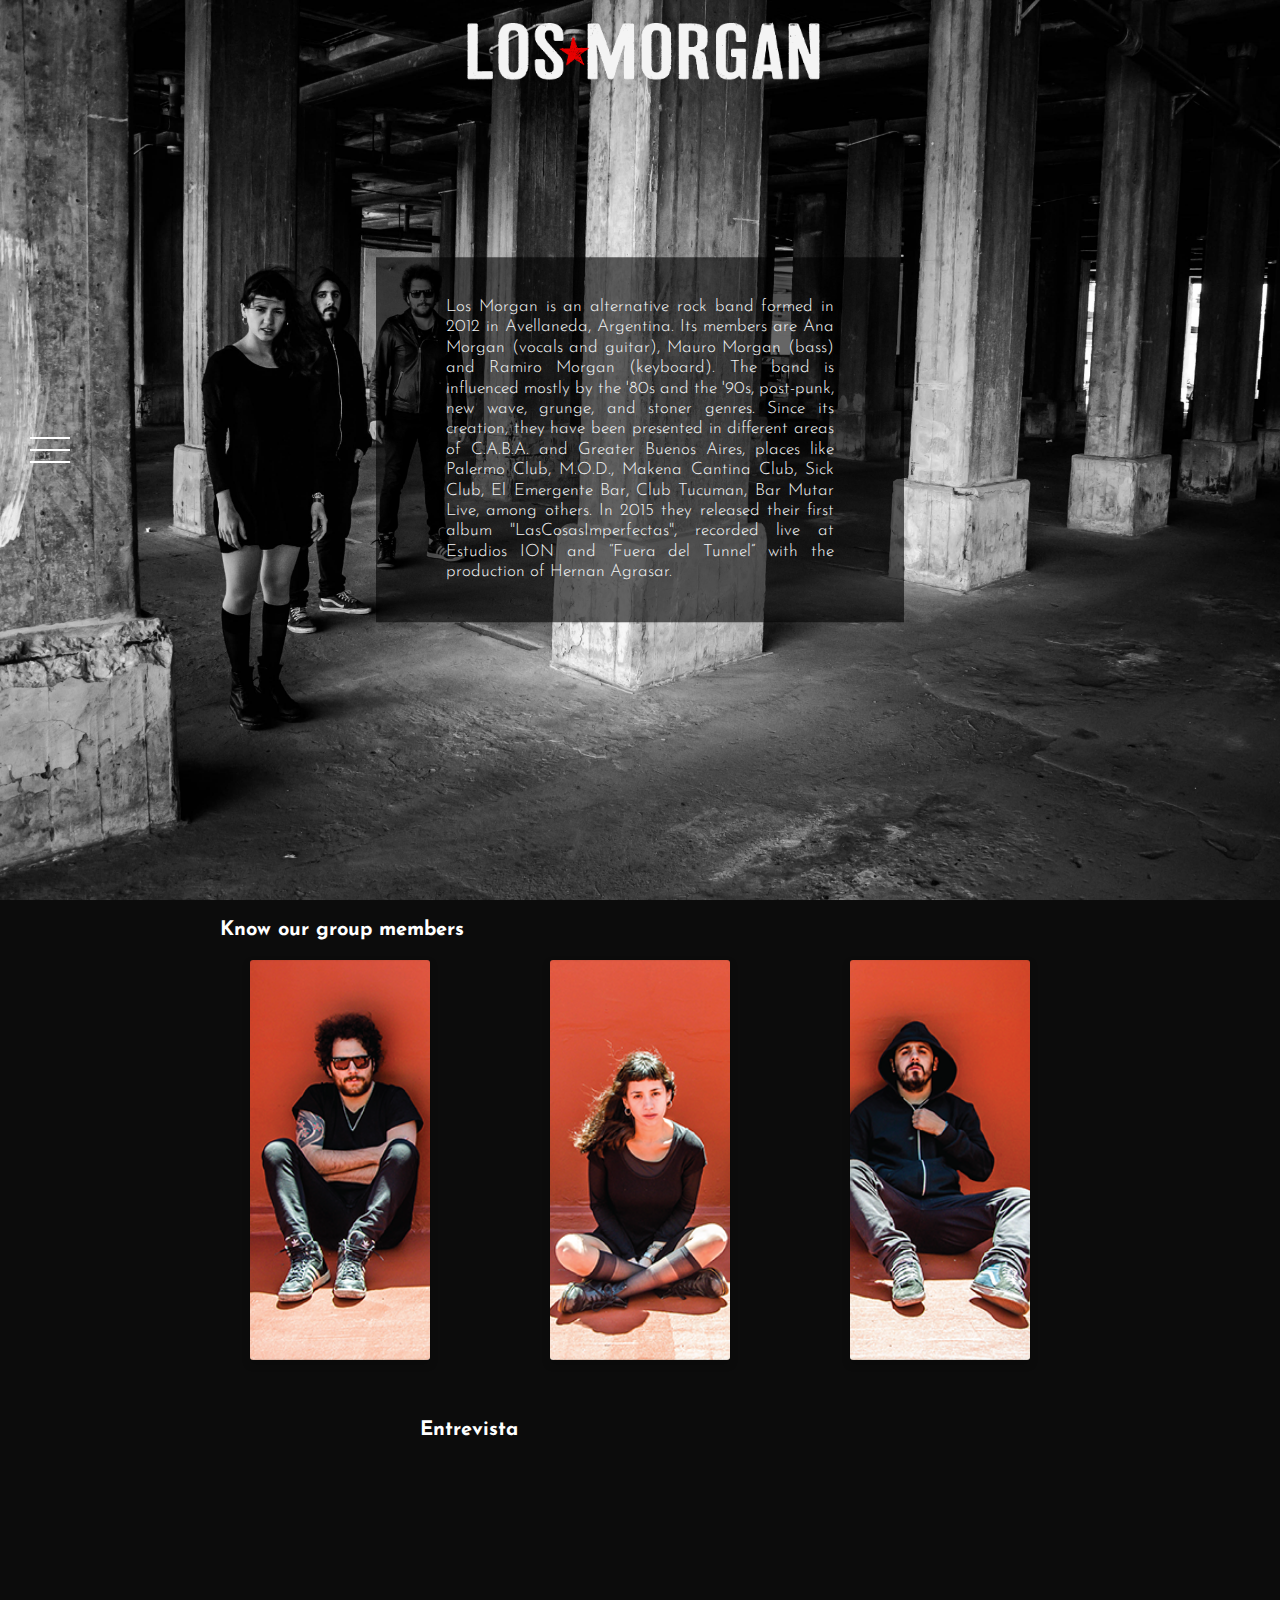
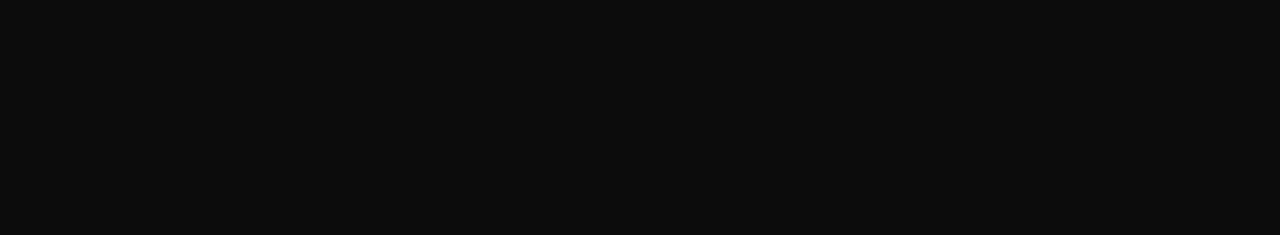
<file: about.html>
<!DOCTYPE html>
<html lang="en">

<head>
    <meta charset="UTF-8">
    <meta name="viewport" content="width=device-width, initial-scale=1.0">
    <meta http-equiv="X-UA-Compatible" content="ie=edge">
    <link rel="stylesheet" href="css/stylesheet.css">
    <link rel="stylesheet" href="https://use.fontawesome.com/releases/v5.8.2/css/all.css" integrity="sha384-oS3vJWv+0UjzBfQzYUhtDYW+Pj2yciDJxpsK1OYPAYjqT085Qq/1cq5FLXAZQ7Ay" crossorigin="anonymous">
    <title>LOS MORGAN</title>
</head>

<body>
    <header>
        <div class="bg-menu" id="bg-menu">
            <div class="line"></div>
            <div class="line"></div>
            <div class="line"></div>
        </div>

        <nav class="overlay">
            <button class="close-nav">X</button>
            <div class="links-wrapp">
                <a class="links-nav nav1" href="index.html">Home</a>
                <a class="links-nav nav2" href="about.html">About</a>
                <a class="links-nav nav3" href="contact.html">Contact</a>
            </div>
        </nav>
    </header>
    <aside>
        <a href="https://www.facebook.com/LosMorganOficial/" target="blanck"><i class="fab fa-facebook"></i></a>
        <a href="https://www.instagram.com/losmorgan/" target="blanck"><i class="fab fa-instagram"></i></a>
        <a href="https://open.spotify.com/artist/0NNrAVUvdZIYgZW58pdAWS" target="blanck"><i class="fab fa-spotify"></i></a>
    </aside>
    <main>
        <section class="about-screen">
            <div class="text-container">
                <a href="index.html"><img class="logo" src="img/logo.png" alt="logo"></a>

                <div class="text-overlay">
                    <p class="about-text">Los Morgan is an alternative rock band formed in 2012 in Avellaneda, Argentina. Its members are Ana Morgan (vocals and guitar), Mauro Morgan (bass) and Ramiro Morgan (keyboard). The band is influenced mostly by the '80s and the '90s,
                        post-punk, new wave, grunge, and stoner genres. Since its creation, they have been presented in different areas of C.A.B.A. and Greater Buenos Aires, places like Palermo Club, M.O.D., Makena Cantina Club, Sick Club, El Emergente
                        Bar, Club Tucuman, Bar Mutar Live, among others. In 2015 they released their first album "LasCosasImperfectas", recorded live at Estudios ION and “Fuera del Tunnel” with the production of Hernan Agrasar.
                    </p>
                </div>
            </div>
        </section>
        <section class="flip-card-wrapper">
            <h1>Know our group members</h1>
            <div class="flip-card-container">
                <div class="flip-card">
                    <div class="flip-card-inner">
                        <div class="flip-card-front card1">
                            <div></div>
                        </div>
                        <div class="flip-card-back">
                            <h1 class="flip-card-h1">Mauro Morgan</h2>
                                <h2>Bass</h1>
                            <h2>Buenos Aires, Argentina</h2>
                        </div>
                    </div>
                </div>
                <div class="flip-card">
                    <div class="flip-card-inner">
                        <div class="flip-card-front card2"></div>
                        <div class="flip-card-back">
                            <h1 class="flip-card-h1">Ana Morgan</h1>
                            <h2>Vocal and Guitar</h2>
                            <h2>Buenos Aires, Argentina</h2>
                        </div>
                    </div>
                </div>
                <div class="flip-card">
                    <div class="flip-card-inner">
                        <div class="flip-card-front card3"></div>
                        <div class="flip-card-back">
                            <h1 class="flip-card-h1">Roma Morgan</h1>
                            <h2>Drums</h2>
                            <h2>Buenos Aires, Argentina</h2>
                        </div>
                    </div>
                </div>
            </div>
        </section>
        <section class="about-video-wrapp">
            <h1 class="about-video-h1">Entrevista</h1>
            <div class="video-wrapper">
                <iframe width="560" height="315" src="https://www.youtube.com/embed/P8EkcT5EzbE" allow="accelerometer; autoplay; encrypted-media; gyroscope; picture-in-picture" allowfullscreen></iframe> </section>
    </main>

    <script src="script/script.js"></script>
</body>

</html>
</file>
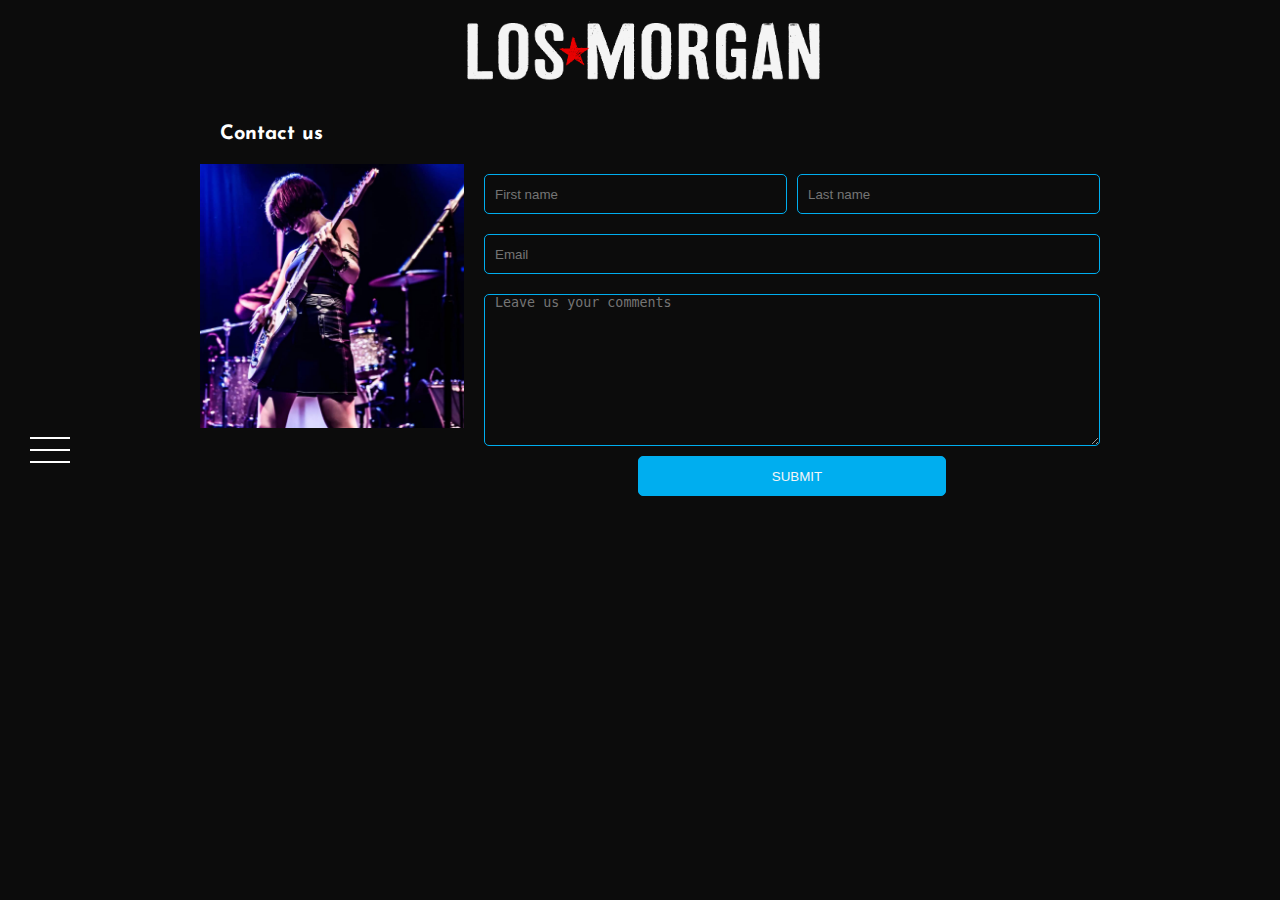
<file: contact.html>
<!DOCTYPE html>
<html lang="en">

<head>
    <meta charset="UTF-8">
    <meta name="viewport" content="width=device-width, initial-scale=1.0">
    <meta http-equiv="X-UA-Compatible" content="ie=edge">
    <link rel="stylesheet" href="css/stylesheet.css">
    <link rel="stylesheet" href="https://use.fontawesome.com/releases/v5.8.2/css/all.css" integrity="sha384-oS3vJWv+0UjzBfQzYUhtDYW+Pj2yciDJxpsK1OYPAYjqT085Qq/1cq5FLXAZQ7Ay" crossorigin="anonymous">
    <title>LOS MORGAN</title>
</head>

<body>
    <header>
        <div class="bg-menu" id="bg-menu">
            <div class="line"></div>
            <div class="line"></div>
            <div class="line"></div>
        </div>

        <nav class="overlay">
            <button class="close-nav">X</button>
            <div class="links-wrapp">
                <a class="links-nav nav1" href="index.html">Home</a>
                <a class="links-nav nav2" href="about.html">About</a>
                <a class="links-nav nav3" href="contact.html">Contact</a>
            </div>
        </nav>
    </header>

    <aside>
        <a href="https://www.facebook.com/LosMorganOficial/" target="blanck"><i class="fab fa-facebook"></i></a>
        <a href="https://www.instagram.com/losmorgan/" target="blanck"><i class="fab fa-instagram"></i></a>
        <a href="https://open.spotify.com/artist/0NNrAVUvdZIYgZW58pdAWS" target="blanck"><i class="fab fa-spotify"></i></a>
    </aside>
    <main class="contact-main">

        <section>
            <a href="index.html"><img class="logo" src="img/logo.png" alt="logo"></a>

            <h1 class="contact-h1">Contact us</h1>
            <div class="contact-wrapp">
                <img class="contact-img" src="img/ana-concert.jpg" alt="cd image">
                <form action="">
                    <input class="name" type="text" name="Name" placeholder="First name">
                    <input class="last-name" type="text" name="Last name" placeholder="Last name">
                    <input class="email" type="text" name="Email" placeholder="Email">
                    <textarea class="text-area" name="Comments" form="usrform" cols="30" rows="10">Leave us your comments</textarea>
                    <input class="submit" type="submit">
                </form>
            </div>
        </section>

    </main>

    <script src="script/script.js"></script>
</body>

</html>
</file>
<file: css/stylesheet.css>
@import url('https://fonts.googleapis.com/css?family=Josefin+Sans:300,400,600,700&display=swap');
* {
    margin: 0;
    padding: 0;
    box-sizing: border-box;
}

html {
    font-size: 10px;
    font-family: 'Josefin Sans', sans-serif;
    scroll-behavior: smooth;
}

.light {
    background-color: #0C0C0C;
}

.dark {
    background-color: #C0BFBF;
}

.dark h1 {
    color: #0C0C0C;
}

h1 {
    padding: 2rem 0 0 2rem;
    font-size: 2rem;
}

h1,
h2 {
    color: #fff;
}

a {
    text-decoration: none;
    cursor: pointer;
}

.bg-menu {
    position: fixed;
    top: 2rem;
    padding: 0 1rem;
    font-size: 2rem;
}

.line {
    margin: 0.5rem;
    height: 2px;
    width: 2rem;
    background-color: #fff;
}

.overlay {
    position: fixed;
    top: 0;
    left: 0;
    width: 0;
    height: 100vh;
    background: #7F7E84;
    overflow: hidden;
    transition: all 1s;
    z-index: 5;
}

.drop-down-content {
    position: relative;
    width: 0;
    height: 100%;
    overflow: hidden;
    transition: all 0.3s;
    line-height: 0.8;
}

.drop-down-content a {
    text-decoration: none;
    color: #414141;
    margin-top: 2rem;
    font-size: 2rem;
}

.links-wrapp {
    writing-mode: vertical-lr;
    position: relative;
    top: 45%;
    left: 0;
    opacity: 0;
    height: auto;
    width: 100%;
    font-weight: 300;
}

.close-nav {
    background: transparent;
    color: #fff;
    border: none;
    font-size: 3rem;
    position: absolute;
    top: 2rem;
    left: 80%;
}

.links-nav,
.drop-down-wrapp {
    display: block;
    position: absolute;
    left: 80%;
    text-decoration: none;
    color: #414141;
    font-size: 3rem;
    transition: all 1s 0.4s;
}

.links-nav:hover::after {
    display: block;
    position: relative;
    left: -1.5rem;
    content: " ";
    background: #0C0C0C;
    height: 0;
    width: 1px;
    animation: navLine 1s forwards;
}

@keyframes navLine {
    to {
        height: 100%;
    }
}

.animation {
    opacity: 1;
}

main {
    background-color: #0C0C0C;
}

.home-screen {
    width: 100%;
    height: 100vh;
    background-image: url(../img/new_RADIAL.jpg);
    background-position: center;
    background-size: cover;
}

.logo {
    display: block;
    width: 90%;
    margin: 0 auto;
    padding: 2rem 0;
}

aside {
    position: fixed;
    bottom: 5rem;
    right: 1rem;
}

aside a {
    display: block;
    text-align: center;
}

.fab {
    color: #fff;
    font-size: 2rem;
    margin: 0.5rem 0;
}


/* events */

section {
    padding-bottom: 2rem;
}

.event-wrapper {
    text-align: center;
    width: 80%;
    margin: 2rem auto;
}

.event-date {
    background-color: #00AEEF;
    padding: 2rem 0;
}

.event-date div {
    color: #fff;
}

.event-month {
    font-size: 1.5rem;
}

.event-day {
    font-size: 2rem;
}

.event-content {
    background: #F5F6F7;
}

.border {
    background: #00AEEF;
    height: 7rem;
    width: 100%;
}

.event-text {
    font-size: 1.5rem;
    padding: 2rem 0;
    text-transform: uppercase;
}

.event-text a {
    color: #0C0C0C;
}

.event-logo {
    height: 1rem;
}

.ticket-wrapper,
.rsvp-wrapper {
    margin: 0 1rem;
}

.subscribe-btn {
    display: block;
    margin: 3rem auto;
    background-color: #00AEEF;
    padding: 1.5rem 0;
    border-radius: 3px;
    text-align: center;
    text-transform: uppercase;
    color: #F5F6F7;
    width: 40%;
}


/* gallery */

.gallery-h1 {
    color: #fff;
}

.gallery-img {
    display: block;
    width: 80%;
    margin: 2rem auto;
    border: 2px solid #F5F6F7;
}

.videos {
    width: 100%;
}

.mySlides {
    display: block;
    width: 80%;
    margin: 2rem auto;
}

.video {
    width: 100%;
}

.video-h2 {
    margin: 1rem 0;
}

.videoBtn-wrapp {
    display: none;
}

.spotify-card {
    display: block;
    width: 80%;
    height: 40rem;
    margin: 2rem auto;
}


/* about */

.about-screen {
    width: 100%;
    height: 100vh;
    background-image: url(../img/los-morgan-container.jpg);
    background-position: left;
    background-size: cover;
    z-index: -1;
}

.text-container {
    position: relative;
    height: 100%;
}

.text-overlay {
    position: absolute;
    top: 50%;
    left: 50%;
    transform: translate(-50%, -50%);
    background: rgba(0, 0, 0, 0.6);
    width: 100%;
    margin: auto;
}

.about-text {
    color: #F5F6F7;
    margin: 3rem;
    text-align: justify;
    padding: 1rem;
    font-size: 1.4rem;
    font-weight: 300;
    line-height: 1.2;
}

.about-video-wrapp {
    padding: 4rem;
    padding-bottom: 10rem;
}

.video-wrapper {
    position: relative;
    padding-bottom: 56.25%;
    /* 16:9 */
    padding-top: 25px;
    height: 0;
}

.video-wrapper iframe {
    position: absolute;
    top: 0;
    left: 0;
    width: 100%;
    height: 100%;
    border: none;
    display: block;
    margin: 4rem auto;
}


/* flip card */

.flip-card {
    width: 100%;
    height: 400px;
    perspective: 1000px;
    position: relative;
}

.flip-card-inner {
    position: relative;
    width: 80%;
    height: 100%;
    text-align: center;
    transition: transform 1s;
    transform-style: preserve-3d;
    box-shadow: 0 4px 8px 0 rgba(0, 0, 0, 0.2);
    margin: 2rem auto;
}

.flip-card:hover .flip-card-inner {
    transform: rotateY(180deg);
}

.flip-card-front,
.flip-card-back {
    position: absolute;
    width: 100%;
    height: 100%;
    backface-visibility: hidden;
    border-radius: 3px;
}

.flip-card-front {
    z-index: 2;
}

.card1 {
    background-image: url(../img/flip_cards/flip_cards-01.png);
    background-position: center;
    background-size: cover;
}

.card2 {
    background-image: url(../img/flip_cards/flip_cards-02.png);
    background-position: center;
    background-size: cover;
}

.card3 {
    background-image: url(../img/flip_cards/flip_cards-03.png);
    background-position: center;
    background-size: cover;
}

.flip-card-back {
    background-color: #fff;
    transform: rotateY(180deg);
    z-index: 1;
}

.flip-card-h1 {
    font-size: 2.7rem;
    color: #0C0C0C;
    margin: 3rem 0;
}

.flip-card-back h2 {
    color: #0C0C0C;
    margin-top: 1rem;
    font-weight: 300;
}


/* contact */

.contact-main {
    height: 100vh;
    padding: 0 5rem;
}

.contact-img {
    display: none;
}

form {
    margin: 2rem 0;
}

input,
textarea {
    background: transparent;
    border: 1px solid #00AEEF;
    border-radius: 5px;
    width: 100%;
    margin: 1rem 0;
    color: #757575;
    padding-left: 1rem;
}

input {
    height: 4rem;
}

input:focus {
    outline: none !important;
}

.text-area::placeholder {
    position: relative;
    top: 0;
}

.submit {
    display: block;
    background: #00AEEF;
    color: #F5F6F7;
    text-transform: uppercase;
    width: 50%;
    margin: auto;
    cursor: pointer;
}

@media only screen and (min-width: 700px) {
    .bg-menu {
        position: fixed;
        top: 50%;
        transform: translateY(-50%);
        padding-left: 2rem;
        font-size: 3.5rem;
    }
    .line {
        margin: 1rem;
        height: 2px;
        width: 4rem;
        background-color: #fff;
    }
    .logo {
        width: 50%;
    }
    .overlay a {
        font-size: 10rem;
    }
    .overlay a:hover::after {
        left: -5rem;
    }
    .drop-down-content a {
        line-height: 1;
        margin-top: 2rem;
        font-size: 6rem;
    }
    .drop-down-content a:hover::after {
        left: -3rem;
    }
    .fab {
        font-size: 3.5rem;
        margin: 0.5rem 1rem;
    }
    section {
        padding: 0 10rem 2rem 10rem;
    }
    /* events */
    .event-wrapper {
        display: grid;
        grid-template-columns: 0.1fr 1fr 0.1fr;
        border: none;
    }
    /* gallery */
    .gallery-wrapp {
        display: grid;
        grid-template-columns: repeat(3, 1fr);
    }
    .event-content {
        display: grid;
        grid-template-columns: repeat(3, 1fr) 0.3fr;
        align-items: center;
    }
    .border {
        width: 1rem;
        height: 100%;
    }
    .videos-wrapp {
        width: 70%;
        margin: 0 auto;
    }
    .mySlides {
        display: none;
        width: 100%;
        padding: 2rem 0;
    }
    .active {
        display: block;
    }
    .videoBtn-wrapp {
        display: flex;
        width: 100%;
        margin: 2rem auto;
        overflow: hidden;
    }
    .demo {
        width: 33%;
        height: 33%;
        padding: 0 1rem;
        opacity: 0.3;
    }
    .btnActive {
        opacity: 1;
    }
    /* about */
    .text-overlay {
        position: absolute;
        top: 50%;
        left: 50%;
        transform: translate(-50%, -50%);
        background: rgba(0, 0, 0, 0.6);
        width: 80%;
        margin: auto;
    }
    .about-text {
        color: #F5F6F7;
        margin: 2rem;
        text-align: justify;
        padding: 2rem;
        font-size: 1.7rem;
        font-weight: 300;
        line-height: 1.2;
    }
    .about-video-wrapp {
        padding: 4rem 10rem 10rem 10rem;
    }
    /* flip card */
    .flip-card {
        width: 80%;
        height: 500px;
        perspective: 1000px;
        position: relative;
        margin: auto;
    }
}

@media only screen and (min-width: 1000px) {
    section {
        padding: 0 20rem 2rem 20rem;
    }
    /* spotify section */
    .soptify-wrapp {
        display: grid;
        grid-template-columns: repeat(3, 1fr);
    }
    /* about */
    .text-overlay {
        width: 60%;
    }
    .about-text {
        margin: 2rem 5rem;
    }
    .about-video-wrapp {
        padding: 4rem 40rem 10rem 40rem;
    }
    /* flip card */
    .flip-card {
        height: 400px;
    }
    .flip-card-container {
        display: grid;
        grid-template-columns: repeat(3, 1fr);
        column-gap: 2rem;
    }
    /* contact */
    .contact-main {
        padding: 0;
    }
    .contact-wrapp {
        display: grid;
        grid-template-columns: 30% 70%;
        column-gap: 2rem;
        margin: 2rem 0;
    }
    .contact-img {
        display: block;
        width: 100%;
    }
    form {
        display: grid;
        grid-template-columns: repeat(2, 1fr);
        grid-template-rows: 0.1fr 0.1fr 1fr 0.1fr;
        grid-template-areas: "name last-name" "email email" "text-area text-area" "submit submit";
        column-gap: 1rem;
        margin: 0;
    }
    .name {
        grid-area: name;
    }
    .last-name {
        grid-area: last-name;
    }
    .email {
        grid-area: email;
    }
    .text-area {
        grid-area: text-area;
    }
    .submit {
        grid-area: submit;
    }
}
</file>
